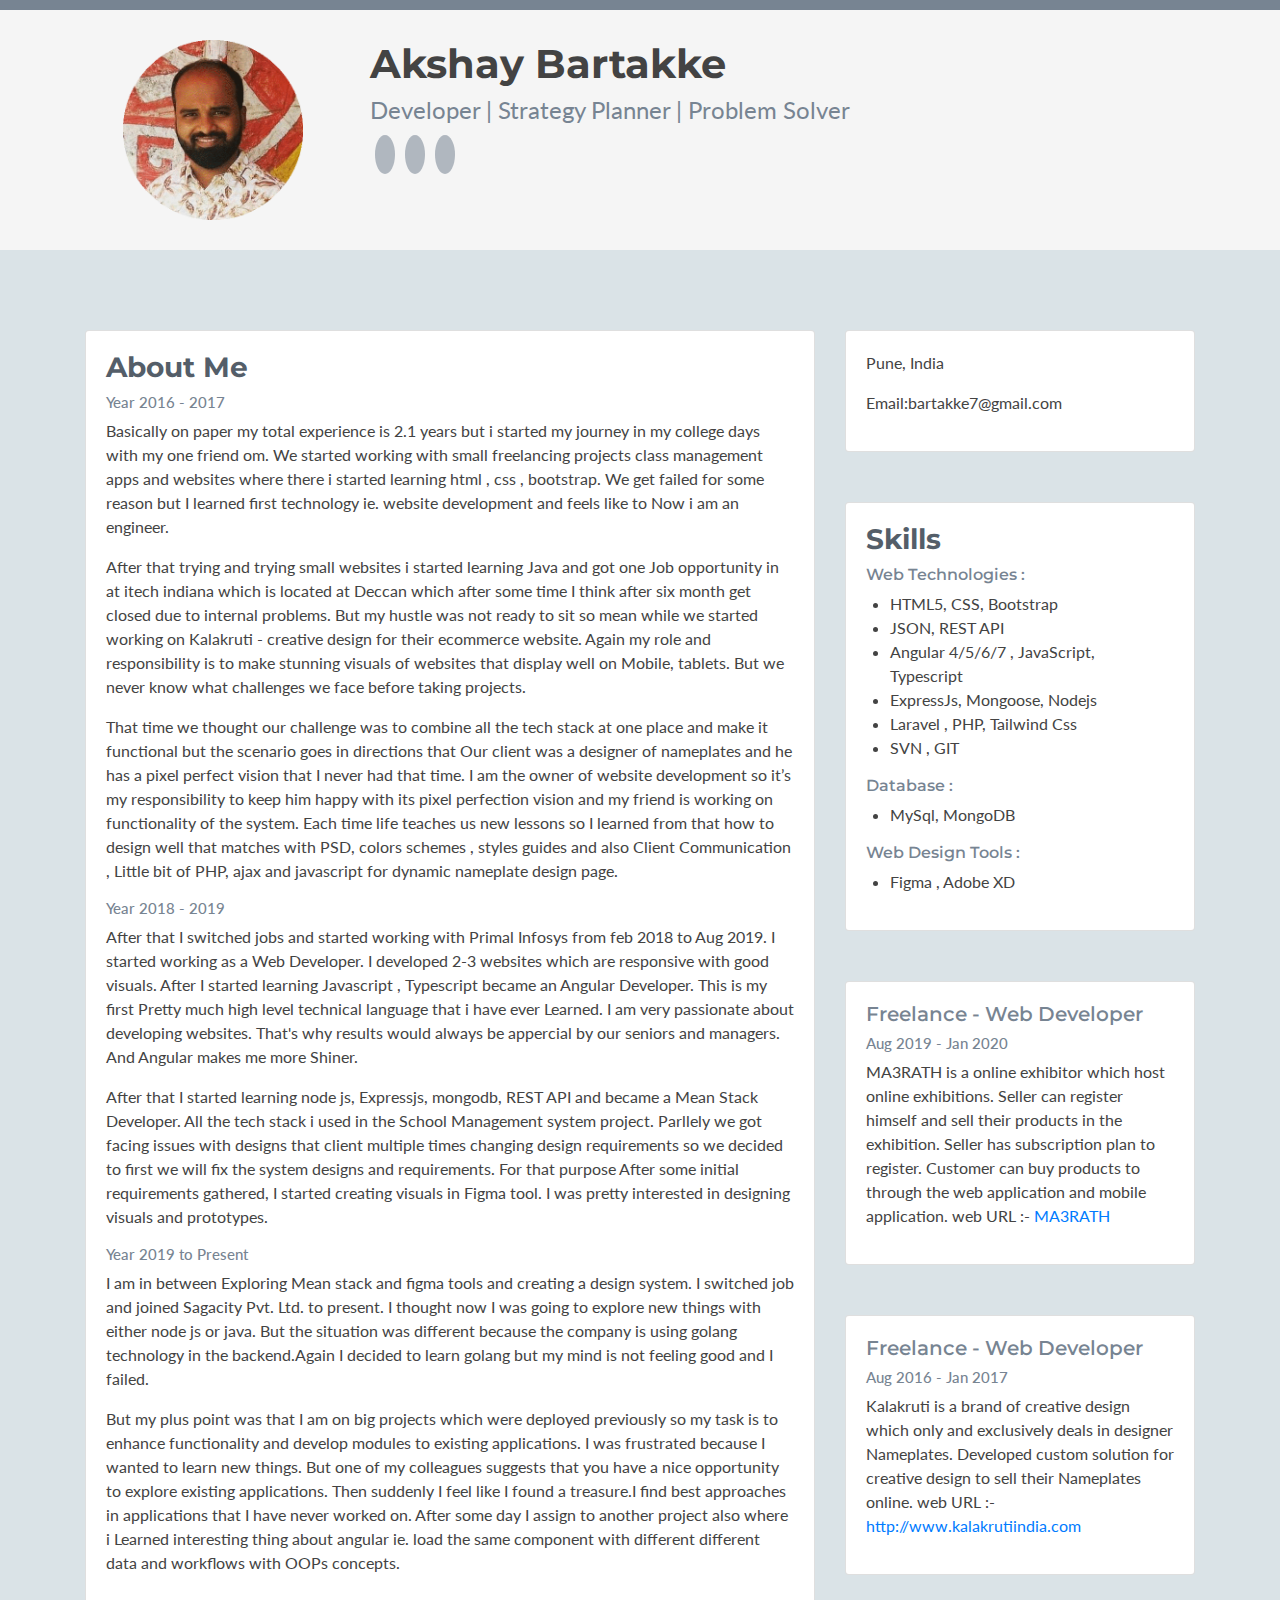
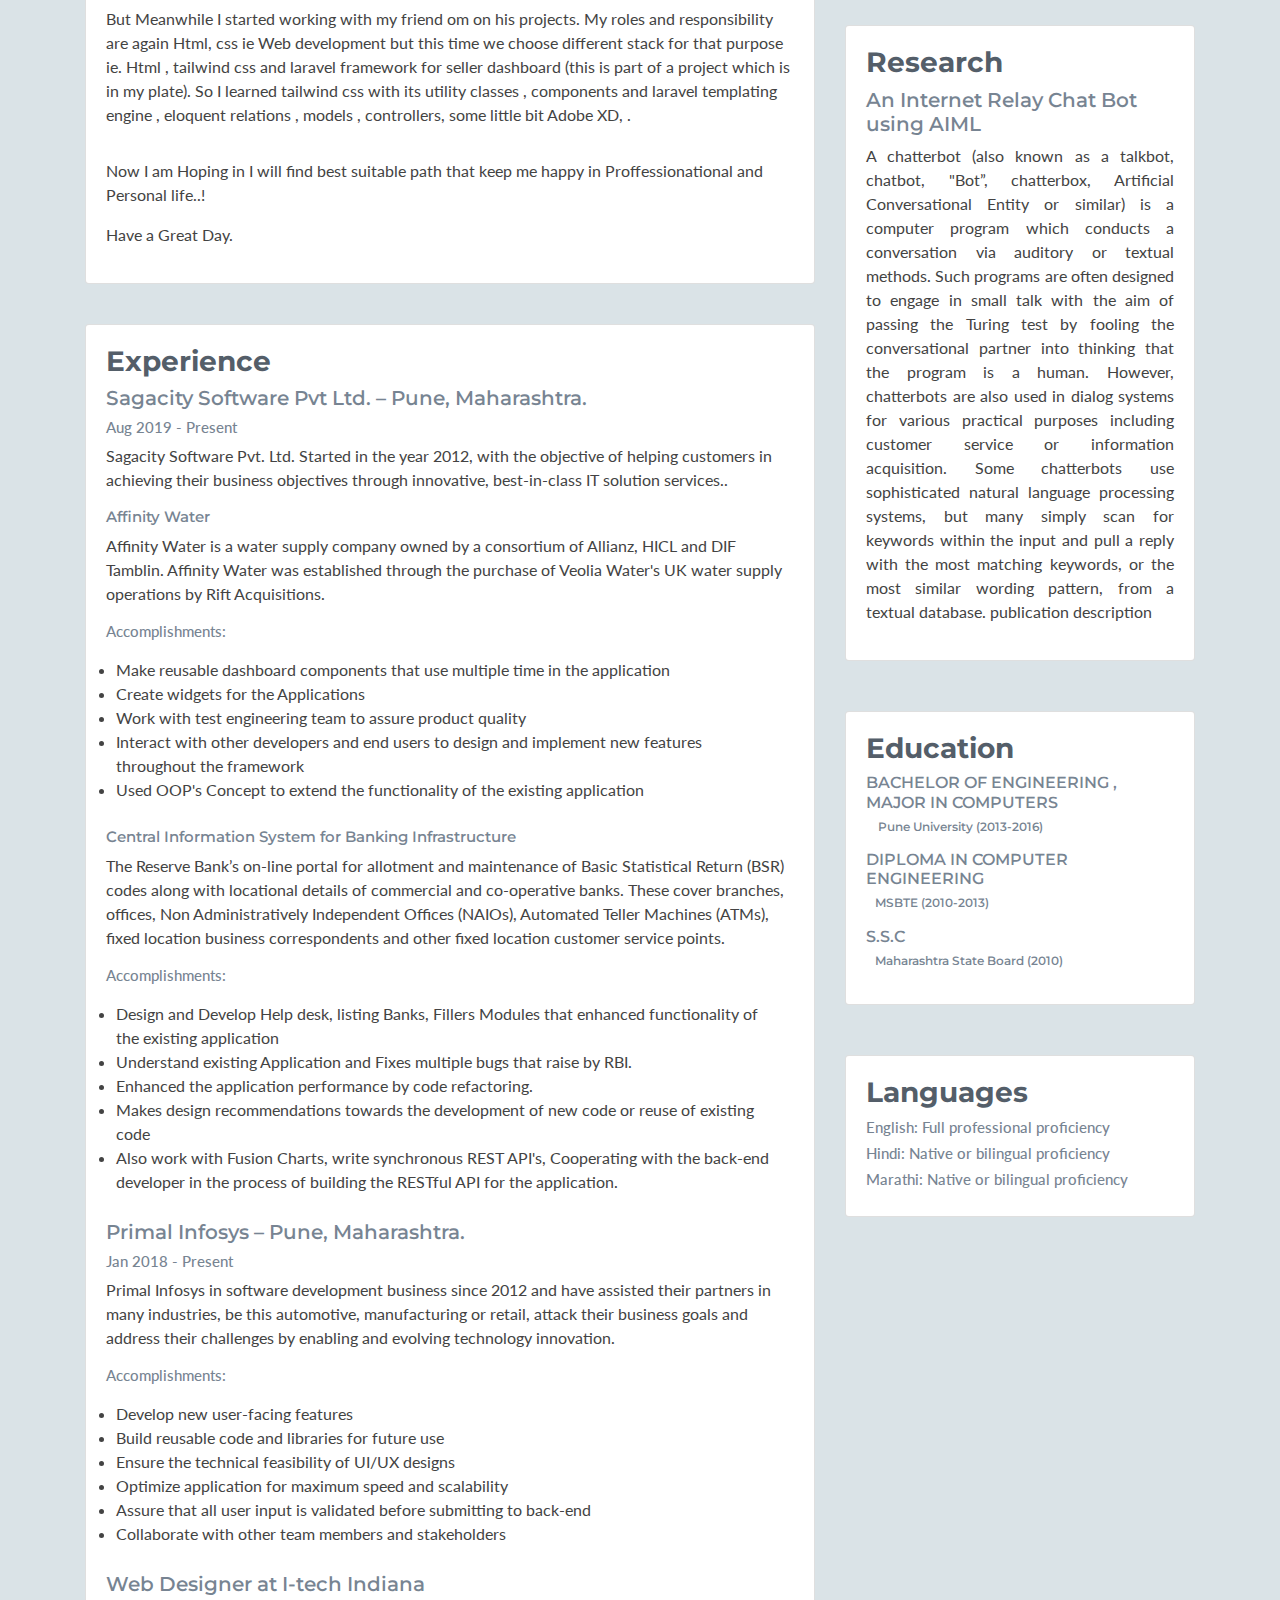
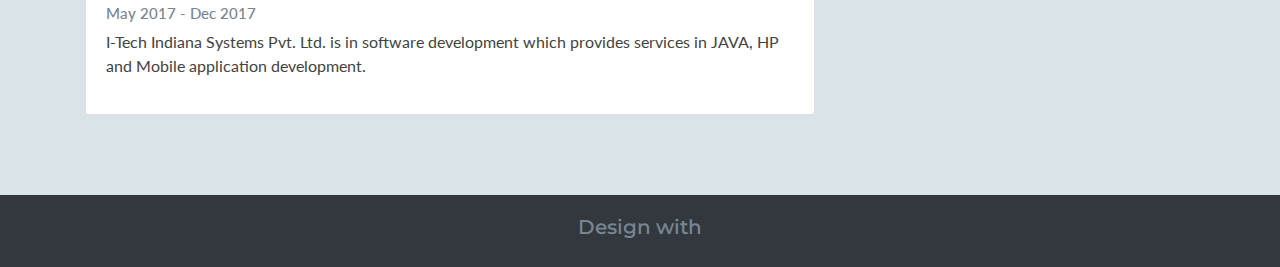
<file: index.html>
<!doctype html>
<html lang="en">

<head>
  <!-- Required meta tags -->
  <meta charset="utf-8">
  <meta name="viewport" content="width=device-width, initial-scale=1, shrink-to-fit=no">

  <!-- Bootstrap CSS -->
  <link rel="stylesheet" href="css/bootstrap.min.css">
  <link rel="stylesheet" type="text/css" href="css/style.css">
  <link href="https://fonts.googleapis.com/css?family=Lato:300,400,300italic,400italic" rel="stylesheet"
    type="text/css">
  <link href="https://fonts.googleapis.com/css?family=Montserrat:400,700" rel="stylesheet" type="text/css">
  <link rel="stylesheet" href="https://use.fontawesome.com/releases/v5.7.2/css/all.css"
    integrity="sha384-fnmOCqbTlWIlj8LyTjo7mOUStjsKC4pOpQbqyi7RrhN7udi9RwhKkMHpvLbHG9Sr" crossorigin="anonymous">
  <title>Akshay Bartakke - Profile</title>
</head>

<body>

  <div class=" header">
    <div class="container">
      <div class="row ">
        <div class="col-sm-3 profile_img img-responsive text-center ">
          <img src="img/profile_img.jpeg" class="img-responsive">
        </div>
        <div class="col-sm-9 profile_name">
          <h1>Akshay Bartakke</H1>
          <H3>Developer | Strategy Planner | Problem Solver</H3>
          <ul class="social">
            <li><a href="#"><i class="fab fa-twitter"></i></a></li>
            <li><a href="#"><i class="fab fa-google-plus-g"></i></a></li>
            <li><a href="#"><i class="fab fa-linkedin-in"></i></a></li>
          </ul>
        </div>
        <!-- <div class="col-sm-3" style="padding-top:60px;">
          <button type="button" class="btn btn-success btn-lg">Contact Me</button>
        </div> -->
      </div>
    </div>
  </div>

  <section class="section1">
    <div class="container">
      <div class="row">
        <div class="col-sm-8">
          <div class="aboutMe card ">
            <h3>About Me</h3>
            <!-- <p>Being a simple person myself I see things differently. I love to find new ways to solve a problem in the most simple way possible. I am a passionate strategy planner. I'm a man of my work so expect good work from me. Comprehensiveknowledge of Finite Analysis techniques using a variety of software, as well as strong math and physics skills.</p> -->

            <h4 class="subheading">Year 2016 - 2017</h4>
            <p>Basically on paper my total experience is 2.1 years but i started my journey in my college days with my
              one friend om. We started working with small freelancing projects class management apps and websites where
              there i started learning html , css , bootstrap. We get failed for some reason but I learned first
              technology ie. website development and feels like to Now i am an engineer.</p>
            <p>
              After that trying and trying small websites i started learning Java and got one Job opportunity in at
              itech indiana which is located at Deccan which after some time I think after six month get closed due to
              internal problems.
              But my hustle was not ready to sit so mean while we started working on Kalakruti - creative design for
              their ecommerce website. Again my role and responsibility is to make stunning visuals of websites that
              display well on Mobile, tablets. But we never know what challenges we face before taking projects. </p>

            <p>That time we thought our challenge was to combine all the tech stack at one place and make it functional
              but the scenario goes in directions that Our client was a designer of nameplates and he has a pixel
              perfect vision that I never had that time.
              I am the owner of website development so it’s my responsibility to keep him happy with its pixel
              perfection vision and my friend is working on functionality of the system. Each time life teaches us new
              lessons so I learned from that how to design well that matches with PSD, colors schemes , styles guides
              and also Client Communication , Little bit of PHP, ajax and javascript for dynamic nameplate design page.
            </p>

            <h4 class="subheading">Year 2018 - 2019</h4>
            <p>After that I switched jobs and started working with Primal Infosys from feb 2018 to Aug 2019. I started
              working as a Web Developer. I developed 2-3 websites which are responsive with good visuals. After I
              started learning Javascript , Typescript became an Angular Developer. This is my first Pretty much high
              level technical language that i have ever Learned. I am very passionate about developing websites. That's
              why results would always be appercial by our seniors and managers. And Angular makes me more Shiner. </p>

            <p>After that I started learning node js, Expressjs, mongodb, REST API and became a Mean Stack Developer.
              All the tech stack i used in the School Management system project.
              Parllely we got facing issues with designs that client multiple times changing design requirements so we
              decided to first we will fix the system designs and requirements. For that purpose After some initial
              requirements gathered, I started creating visuals in Figma tool. I was pretty interested in designing
              visuals and prototypes. </p>

            <h4 class="subheading"> Year 2019 to Present</h4>
            <p>I am in between Exploring Mean stack and figma tools and creating a design system. I switched job and
              joined Sagacity Pvt. Ltd. to present. I thought now I was going to explore new things with either node js
              or java. But the situation was different because the company is using golang technology in the
              backend.Again I decided to learn golang but my mind is not feeling good and I failed. </p>
            <p>But my plus point was that I am on big projects which were deployed previously so my task is to enhance
              functionality and develop modules to existing applications. I was frustrated because I wanted to learn new
              things. But one of my colleagues suggests that you have a nice opportunity to explore existing
              applications. Then suddenly I feel like I found a treasure.I find best approaches in applications that I
              have never worked on. After some day I assign to another project also where i Learned interesting thing
              about angular ie. load the same component with different different data and workflows with OOPs concepts.
              <p>
                <p> But Meanwhile I started working with my friend om on his projects. My roles and responsibility are
                  again Html, css ie Web development but this time we choose different stack for that purpose ie. Html ,
                  tailwind css and laravel framework for seller dashboard (this is part of a project which is in my
                  plate). So I learned tailwind css with its utility classes , components and laravel templating engine
                  , eloquent relations , models , controllers, some little bit Adobe XD, .<p>



                  </p>
                  <p>Now I am Hoping in I will find best suitable path that keep me happy in Proffessionational and
                    Personal life..! </p>
                  <p>Have a Great Day.</p>
          </div>

          <div class="experience card">
            <h3>Experience</h3>
            <div class="experienceOne">
              <a href="">
                <H4>Sagacity Software Pvt Ltd. – Pune, Maharashtra.</H4>
              </a>
              <h4 class="subheading">Aug 2019 - Present</h4>
              <p>Sagacity Software Pvt. Ltd. Started in the year 2012, with the objective of helping customers in achieving their business objectives through innovative, best-in-class IT solution services..</p>

              <h4 style="font-size: 15px;">Affinity Water</h4>
                <p>Affinity Water is a water supply company owned by a consortium of Allianz, HICL and DIF
                Tamblin. Affinity Water was established through the purchase of Veolia Water's UK water supply
                operations by Rift Acquisitions.</p>
                </p>
              <h4 class="subheading">Accomplishments:</h4>
              <ul class="listGroup">
                <li>
                  Make reusable dashboard components that use multiple time in the application
                </li>
                <li>
                  Create widgets for the Applications
                </li>
                <li>
                  Work with test engineering team to assure product quality
                </li>
                <li>
                  Interact with other developers and end users to design and implement new
                  features throughout the framework
                </li>
                <li>
                  Used OOP's Concept to extend the functionality of the existing application
                </li>
              </ul>

              <h4 style="font-size: 15px;">Central Information System for Banking Infrastructure</h4>
                <p>The Reserve Bank’s on-line portal for allotment and maintenance of Basic Statistical
                  Return (BSR) codes along with locational details of commercial and co-operative banks. These
                  cover branches, offices, Non Administratively Independent Offices (NAIOs), Automated Teller
                  Machines (ATMs), fixed location business correspondents and other fixed location customer
                  service points.</p>
                </p>
              <h4 class="subheading">Accomplishments:</h4>
              <ul class="listGroup">
                <li>
                  Design and Develop Help desk, listing Banks, Fillers Modules that enhanced functionality of
the existing application
                </li>
                <li>
                  Understand existing Application and Fixes multiple bugs that raise by RBI. 
                </li>
                <li>
                  Enhanced the application performance by code refactoring.
                </li>
                <li>
                  Makes design recommendations towards the development of new code or reuse of existing
code
                </li>
                <li>
                  Also work with Fusion Charts, write synchronous REST API's, Cooperating with the back-end
developer in the process of building the RESTful API for the application.
                </li>
              </ul>
            </div>

            <div class="experienceOne">
              <a href="">
                <H4>Primal Infosys – Pune, Maharashtra.</H4>
              </a>
              <h4 class="subheading">Jan 2018 - Present</h4>
              <p>Primal Infosys in software development business since 2012 and have assisted their partners in many
                industries, be this automotive, manufacturing or retail, attack their business goals and address their
                challenges by enabling and evolving technology innovation.</p>

              <h4 class="subheading">Accomplishments:</h4>
              <ul class="listGroup">
                <li>
                  Develop new user-facing features
                </li>
                <li>
                  Build reusable code and libraries for future use
                </li>
                <li>
                  Ensure the technical feasibility of UI/UX designs
                </li>
                <li>
                  Optimize application for maximum speed and scalability
                </li>
                <li>
                  Assure that all user input is validated before submitting to back-end
                </li>
                <li>
                  Collaborate with other team members and stakeholders
                </li>
              </ul>
            </div>

            <div class="experienceSecond">
              <a href="">
                <H4>Web Designer at I-tech Indiana</H4>
              </a>
              <h4 class="subheading">May 2017 - Dec 2017</h4>
              <p>I-Tech Indiana Systems Pvt. Ltd. is in software development which provides services in JAVA, HP and
                Mobile application development.</p>
<!-- 
              <H4 class="subheading"> Accomplishments:</h4>
              <ul class="listGroup">
                <li>
                  Contribute in all phases of the development lifecycle.
                </li>
                <li>
                  Write well designed, testable, efficient code.
                </li>
                <li>
                  Ensure designs are in compliance with specifications.
                </li>
                <li>
                  Prepare and produce releases of software components
                </li>
                <li>
                  Support continuous improvement by investigating alternatives and technologies and presenting these for
                  architectural review
                </li>
              </ul> -->
            </div>

            <!-- <div class="experiencethrid">
              <a href="">
                <H4>Freelance - Web Developer</H4>
              </a>
              <h4 class="subheading">Aug 2016 - Jan 2017</h4>
              <p>Kalakruti is a brand of creative design which only and exclusively deals in designer Nameplates.
                Developed custom solution for creative design to sell their Nameplates online. web URL :- <a
                  href="">http://www.kalakrutiindia.com</a></p>

              <H4 class="subheading"> Accomplishments:</h4>
              <ul class="listGroup">
                <li>
                  Contribute in all phases of the development lifecycle.
                </li>
                <li>
                  Write well designed, testable, efficient code.
                </li>
                <li>
                  Ensure designs are in compliance with specifications.
                </li>
                <li>
                  Prepare and produce releases of software components
                </li>
                <li>
                  Support continuous improvement by investigating alternatives and technologies and presenting these for
                  architectural review
                </li>
              </ul>
            </div> -->


          </div>
        </div>
        <div class="col-sm-4 ">
          <div class="mail card">
            <p>Pune, India</p>
            <p>Email:bartakke7@gmail.com</p>
          </div>

          <div class="mail card">
            <H3>Skills</h3>
            <div class="edu1 education">
              <h4>Web Technologies :</h4>
                  <ul class="px-4" class="skillsList">
                    <li>HTML5, CSS, Bootstrap</li>
                    <li> JSON, REST API</li>
                    <li> Angular 4/5/6/7 , JavaScript, Typescript</li>
                    <li> ExpressJs, Mongoose, Nodejs</li>
                    <li> Laravel , PHP, Tailwind Css</li>
                    <li> SVN , GIT</li>
                  </ul>

                <h4>Database :</h4>
                <ul class="px-4" class="skillsList">
                  <li>MySql, MongoDB</li>
                </ul>

                <h4>Web Design Tools :</h4>
                <ul class="px-4" class="skillsList">
                  <li>Figma , Adobe XD</li>
                </ul>  
                  <!-- <p>&nbsp &nbsp Pune University (2013-2016)</p> -->
            </div>
          </div>

          <div class="experiencethrid card">
            <a href="">
              <H4>Freelance - Web Developer</H4>
            </a>
            <h4 class="subheading">Aug 2019 - Jan 2020</h4>
            <p>MA3RATH is a online exhibitor which host online exhibitions. Seller can register himself and sell their products in the
              exhibition. Seller has subscription plan to register. Customer can buy products to through the web application and mobile
              application.
              web URL :- <a
                href="http://ec2-15-206-82-110.ap-south-1.compute.amazonaws.com/">MA3RATH</a></p>
          </div>

          <div class="experiencethrid card">
            <a href="">
              <H4>Freelance - Web Developer</H4>
            </a>
            <h4 class="subheading">Aug 2016 - Jan 2017</h4>
            <p>Kalakruti is a brand of creative design which only and exclusively deals in designer Nameplates.
              Developed custom solution for creative design to sell their Nameplates online. web URL :- <a
                href="">http://www.kalakrutiindia.com</a></p>
          </div>

        

          <div class="mail card">
            <H3>Research</h3>
            <a href="">
              <h4>An Internet Relay Chat Bot using AIML</h4>
            </a>
            <p class="text-justify">A chatterbot (also known as a talkbot, chatbot, "Bot”, chatterbox, Artificial
              Conversational Entity or similar) is a computer program which conducts a conversation via auditory or
              textual methods. Such programs are often designed to engage in small talk with the aim of passing the
              Turing test by fooling the conversational partner into thinking that the program is a human. However,
              chatterbots are also used in dialog systems for various practical purposes including customer service or
              information acquisition. Some chatterbots use sophisticated natural language processing systems, but many
              simply scan for keywords within the input and pull a reply with the most matching keywords, or the most
              similar wording pattern, from a textual database. publication description</p>
          </div>



          <div class="card">
            <h3>Education</h3>
            <div class="edu1 education">
              <h4>BACHELOR OF ENGINEERING , MAJOR IN COMPUTERS<h4>
                  <p>&nbsp &nbsp Pune University (2013-2016)</p>
            </div>
            <div class="edu2 education">
              <h4>DIPLOMA IN COMPUTER ENGINEERING<h4>
                  <p>&nbsp &nbspMSBTE (2010-2013)</p>
            </div>
            <div class="edu3 education">
              <h4>S.S.C<h4>
                  <p>&nbsp &nbspMaharashtra State Board (2010)</p>
            </div>
          </div>

          <div class="mail card">
            <H3>Languages</h3>
            <h4 class="subheading"><span>English:</span> Full professional proficiency</h4>
            <h4 class="subheading"><span>Hindi:</span> Native or bilingual proficiency</h4>
            <h4 class="subheading"><span>Marathi:</span> Native or bilingual proficiency</h4>
          </div>
        </div>
      </div>
    </div>
  </section>

  <footer class="footer" style="background:#32383e; padding:20px; text-align:center;">
    <h4>Design with <i class="fa fa-heart" style="color:#fb866a;"></i> </h4>

  </footer>


  <script src="js/jquery-slim.min.js"></script>
  <!-- <script src="https://cdnjs.cloudflare.com/ajax/libs/popper.js/1.14.7/umd/popper.min.js" integrity="sha384-UO2eT0CpHqdSJQ6hJty5KVphtPhzWj9WO1clHTMGa3JDZwrnQq4sF86dIHNDz0W1" crossorigin="anonymous"></script> -->
  <script src="js/bootstrap.min.js"></script>
</body>

</html>
</file>
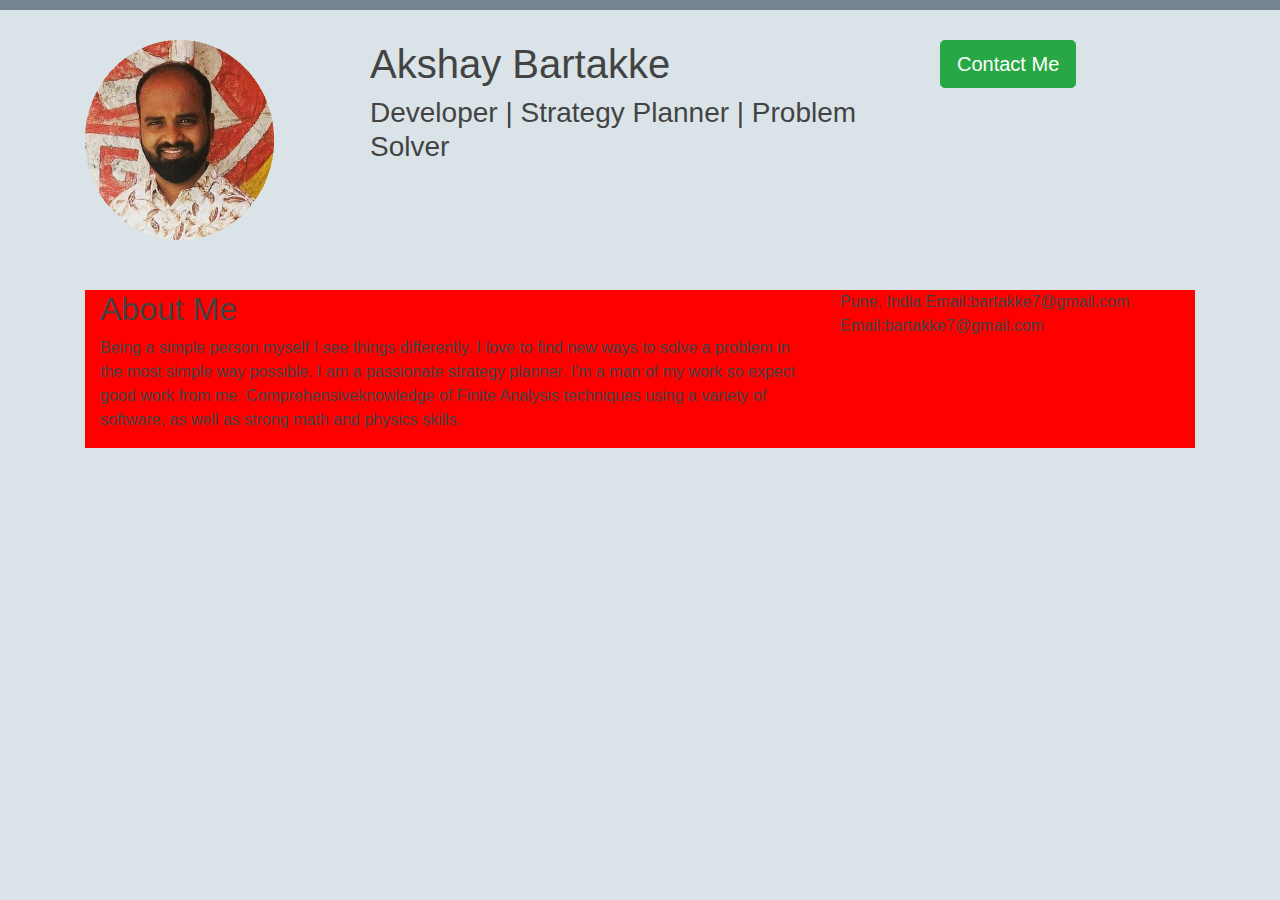
<file: index2.html>
<!doctype html>
<html lang="en">
  <head>
    <!-- Required meta tags -->
    <meta charset="utf-8">
    <meta name="viewport" content="width=device-width, initial-scale=1, shrink-to-fit=no">

    <!-- Bootstrap CSS -->
    <link rel="stylesheet" href="css/bootstrap.min.css">
    <link rel="stylesheet" type="text/css" href="css/style1.css">

    <title>Hello, world!</title>
  </head>
  <body>
    

    <header class="container  ">
      <div class="profile_border">
        <div class="row profile">
          <div class="col-sm-3 profile_img">
             <img src="img/profile_img.jpeg" class="img-responsive">
          </div>
          <div class="col-sm-6">
            <h1>Akshay Bartakke</H1>
              <H3>Developer | Strategy Planner | Problem Solver</H3>
              <!-- <ul class="social">
                <li><a href="#"><i class="fab fa-twitter"></i></a></li>
                <li><a href="#"><i class="fab fa-google-plus-g"></i></a></li>
                <li><a href="#"><i class="fab fa-linkedin-in"></i></a></li>
              </ul>
   -->        </div>
          <div class="col-sm-3">
             <button type="button" class="btn btn-success btn-lg">Contact Me</button>
          </div>
        </div>
      </div> 
      
      <section class="sectionData">
        <div class="container ">
        <div class="row sec">
          <div class="col-sm-8">
            <h2>About Me</h2>
            <p>Being a simple person myself I see things differently. I love to find new ways to solve a problem in the most simple way possible. I am a passionate strategy planner. I'm a man of my work so expect good work from me. Comprehensiveknowledge of Finite Analysis techniques using a variety of software, as well as strong math and physics skills.</p>
          </div>
          <div class="col-sm-4"> 
            Pune, India

            Email:bartakke7@gmail.com

            Email:bartakke7@gmail.com
          </div>
        </div>
        </div>

      </section> 


    </header>
    <section></section>
    <footer></footer>

    <!-- Optional JavaScript -->
    <!-- jQuery first, then Popper.js, then Bootstrap JS -->
    
    <script src="js/jquery-slim.min.js" ></script>
    <script src="js/bootstrap.min.js" ></script>
   <!--  // <script src="https://stackpath.bootstrapcdn.com/bootstrap/4.3.1/js/bootstrap.min.js" integrity="sha384-JjSmVgyd0p3pXB1rRibZUAYoIIy6OrQ6VrjIEaFf/nJGzIxFDsf4x0xIM+B07jRM" crossorigin="anonymous"></script> -->
  </body>
</html>
</file>
<file: css/style.css>
*{
	padding: 0;
	margin:0;


}
body{
	font-family: 'Lato', arial, sans-serif;
    color: #434343;
    background: #dae3e7;
    font-size: 16px;
}

.profile_img img
{
	height: 180px;
	width:180px;
}
.header {
    padding: 30px 0;
    background: #f5f5f5;
    border-top: 10px solid #778492;
}
.section1
{
	background: #dae3e7;
	padding-top:30px;
	padding-bottom: 80px;
}

.aboutMe {
	
}

.card{
	background: white;
	padding: 20px;
	margin-top: 50px;
}

.experience{
	margin-top: 40px;
}
.experienceOne a, .experienceSecond a , .experienceThird a{
	text-decoration: none;
}

.listGroup{
	padding: 10px;
}

h3{
    font-family: 'Montserrat', sans-serif;
    font-weight: 700;
    color: #545e69;
}

h1{
	font-family: 'Montserrat', sans-serif;
    font-weight: 700;
}

h4{
	font-family: 'Montserrat', sans-serif;
    font-weight: 550;
    color: #778492;
    font-size: 20px;
}

.subheading{
	color: #778492;
	font-weight: 500;
	font-size: 15px;
	font-family: 'Lato', arial, sans-serif;
}

.profile_name h3{ 
	color: #778492;
    font-family: "Lato", arial, sans-serif;
    font-weight: 400;
    font-size: 24px;
    
}

.social {
	text-decoration: none;
	list-style: none;
	float: left;
}

.social li{
	float: left;
	padding: 5px;
	font-size: 
}

.social li i{
	font-size:20px; 
	color: white;
}

.social li a {
	text-decoration: none;
	background: #b0b7bf;
    width: 36px;
    height: 36px;
    border-radius: 50%;
    color: #fff;
    text-align: center;
    padding:10px;
}

.social li a:hover {
	background: #434343;
}

.education h4{
	font-size: 16px;
}

.education p{
	font-size: 12px;
}

.edu1 h4,p  .edu2 h4,p .edu3 h4,p{
	font-size: 16px;
}

.skillsList li{
	font-size: 12px;
	font-family: 'Montserrat', sans-serif;
    font-weight: 550;
    color: #778492;
}
</file>
<file: css/style1.css>
*{
	padding: 0;
	margin:0;


}
body{
	/*font-family: 'Lato', arial, sans-serif;*/
    color: #434343;
    background: #dae3e7;
    font-size: 16px;
    border-top: 10px solid #778492;
}


.profile{

	padding-top: 30px;

}

.profile_img img{
	max-height:200px; 
}


.sectionData{
	margin-top:50px;
	background-color: red;
}
</file>
